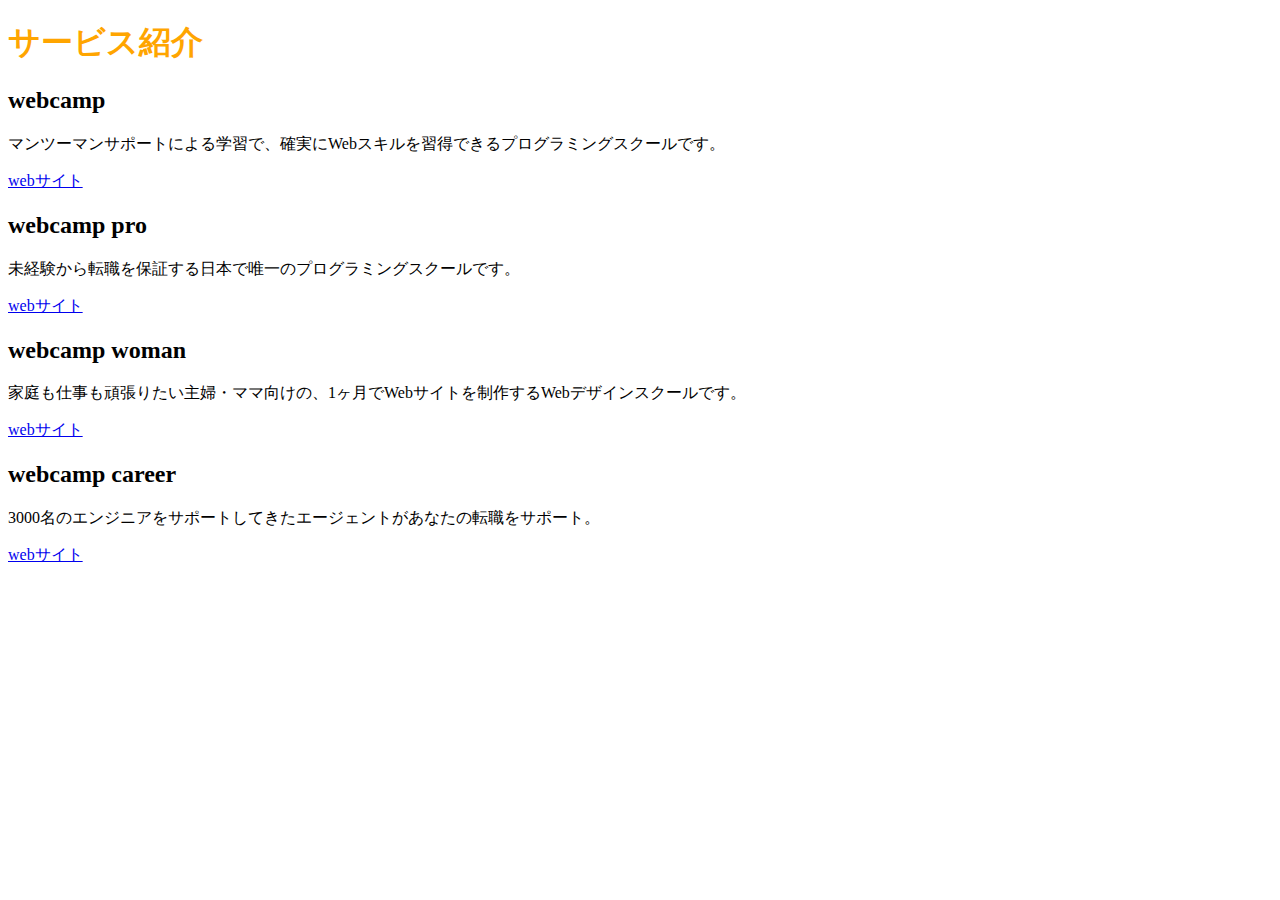
<file: [Finish] 1-2/chapter2_answer/index.html>
<!DOCTYPE html>
<html lang="ja">
  <head>
    <meta charset="UTF-8" />
    <title>2章演習</title>
    <link rel="stylesheet" href="style.css" />
  </head>
  <body>
    <h1>サービス紹介</h1>

    <h2>webcamp</h2>
    <p>マンツーマンサポートによる学習で、確実にWebスキルを習得できるプログラミングスクールです。</p>
    <a href="https://web-camp.io/">webサイト</a>

    <h2>webcamp pro</h2>
    <p>未経験から転職を保証する日本で唯一のプログラミングスクールです。</p>
    <a href="http://web-camp.io/pro/">webサイト</a>

    <h2>webcamp woman</h2>
    <p>家庭も仕事も頑張りたい主婦・ママ向けの、1ヶ月でWebサイトを制作するWebデザインスクールです。</p>
    <a href="http://web-camp.io/woman/">webサイト</a>

    <h2>webcamp career</h2>
    <p>3000名のエンジニアをサポートしてきたエージェントがあなたの転職をサポート。</p>
    <a href="http://web-camp.io/career/">webサイト</a>
  </body>
</html>
</file>
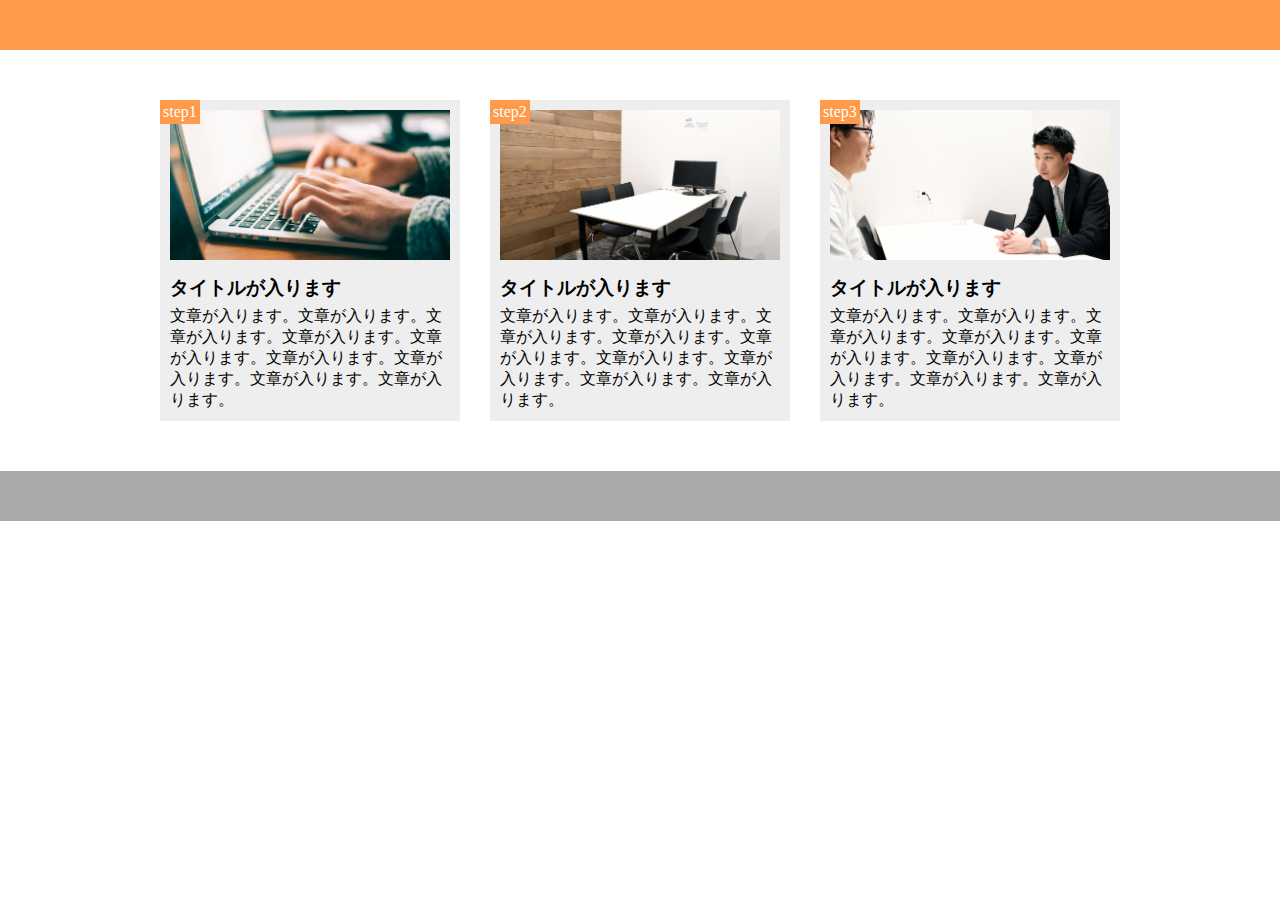
<file: [Finish] 1-10/Untitled-1.html>
<!DOCTYPE html>
<html lang="ja">

<head>
  <meta charset="UTF-8" />
  <meta name="viewport" content="width=device-width,initial-scale=1.0">
  <title>9章演習</title>
  <link rel="stylesheet" href="style.css" />
</head>

<body>
  <header></header>
  <main>
    <div class="step-box">
      <div class="step-img1"></div>
      <span class="step-num">step1</span>
      <h3 class="title">タイトルが入ります</h3>
      <p class="text">
        文章が入ります。文章が入ります。文章が入ります。文章が入ります。文章が入ります。文章が入ります。文章が入ります。文章が入ります。文章が入ります。
      </p>
    </div>

    <div class="step-box">
      <div class="step-img2"></div>
      <span class="step-num">step2</span>
      <h3 class="title">タイトルが入ります</h3>
      <p class="text">
        文章が入ります。文章が入ります。文章が入ります。文章が入ります。文章が入ります。文章が入ります。文章が入ります。文章が入ります。文章が入ります。
      </p>
    </div>

    <div class="step-box">
      <div class="step-img3"></div>
      <span class="step-num">step3</span>
      <h3 class="title">タイトルが入ります</h3>
      <p class="text">
        文章が入ります。文章が入ります。文章が入ります。文章が入ります。文章が入ります。文章が入ります。文章が入ります。文章が入ります。文章が入ります。
      </p>
    </div>
  </main>
  <footer></footer>
</body>

</html>
</file>
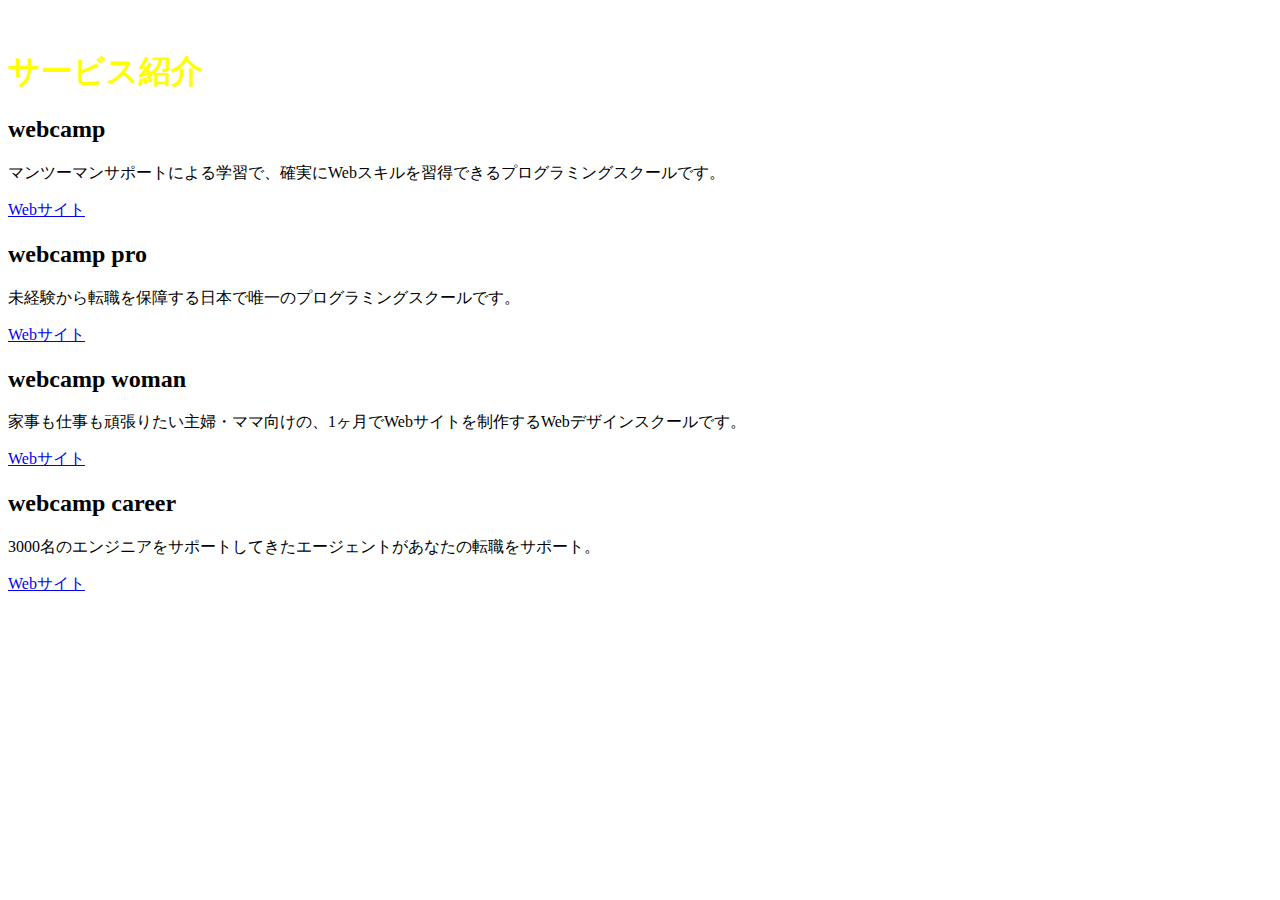
<file: [Finish] 1-2/演習2.html>
<!DOCTYPE HTML>
<html lang="ja">

<head>
  <meta charset="UTF-8" />
  <title>サービス紹介●</title>
  <link rel="stylesheet" href="style1.css" />
</head>

<body>
  　<h1 id="kiiro">サービス紹介</h1>
  <h2>webcamp</h2>
  <p>マンツーマンサポートによる学習で、確実にWebスキルを習得できるプログラミングスクールです。</p>
  <a href="https://web-camp.io/">Webサイト</a>
  <h2>webcamp pro</h2>
  <p>未経験から転職を保障する日本で唯一のプログラミングスクールです。</p>
  <a href="https://web-camp.io/">Webサイト</a>
  <h2>webcamp woman</h2>
  <p>家事も仕事も頑張りたい主婦・ママ向けの、1ヶ月でWebサイトを制作するWebデザインスクールです。</p>
  <a href="https://web-camp.io/">Webサイト</a>
  <h2>webcamp career</h2>
  <p>3000名のエンジニアをサポートしてきたエージェントがあなたの転職をサポート。</p>
  <a href="https://web-camp.io/">Webサイト</a>
</body>

</html>
</file>
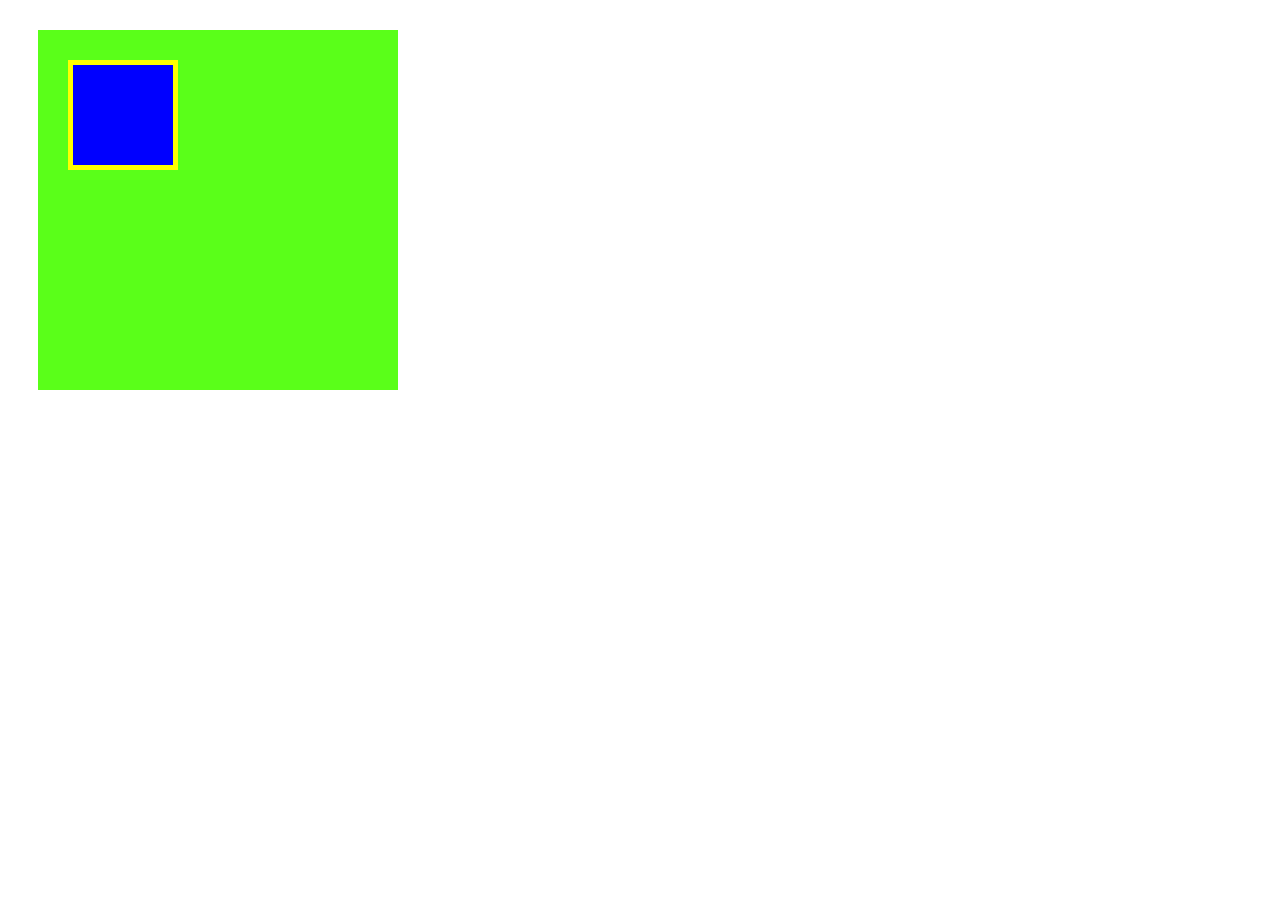
<file: [Finish] 1-3/box.html>
<!DOCTYPE html>
<html lang="ja">

<head>
  <meta charset="UTF-8" />
  <!-- CSSファイルの読み込み -->
  <link rel="stylesheet" href="box.css" />
  <title>BOX</title>
</head>

<body>
  <div class="box1">
    <div class="box2"></div>
  </div>
</body>

</html>
</file>
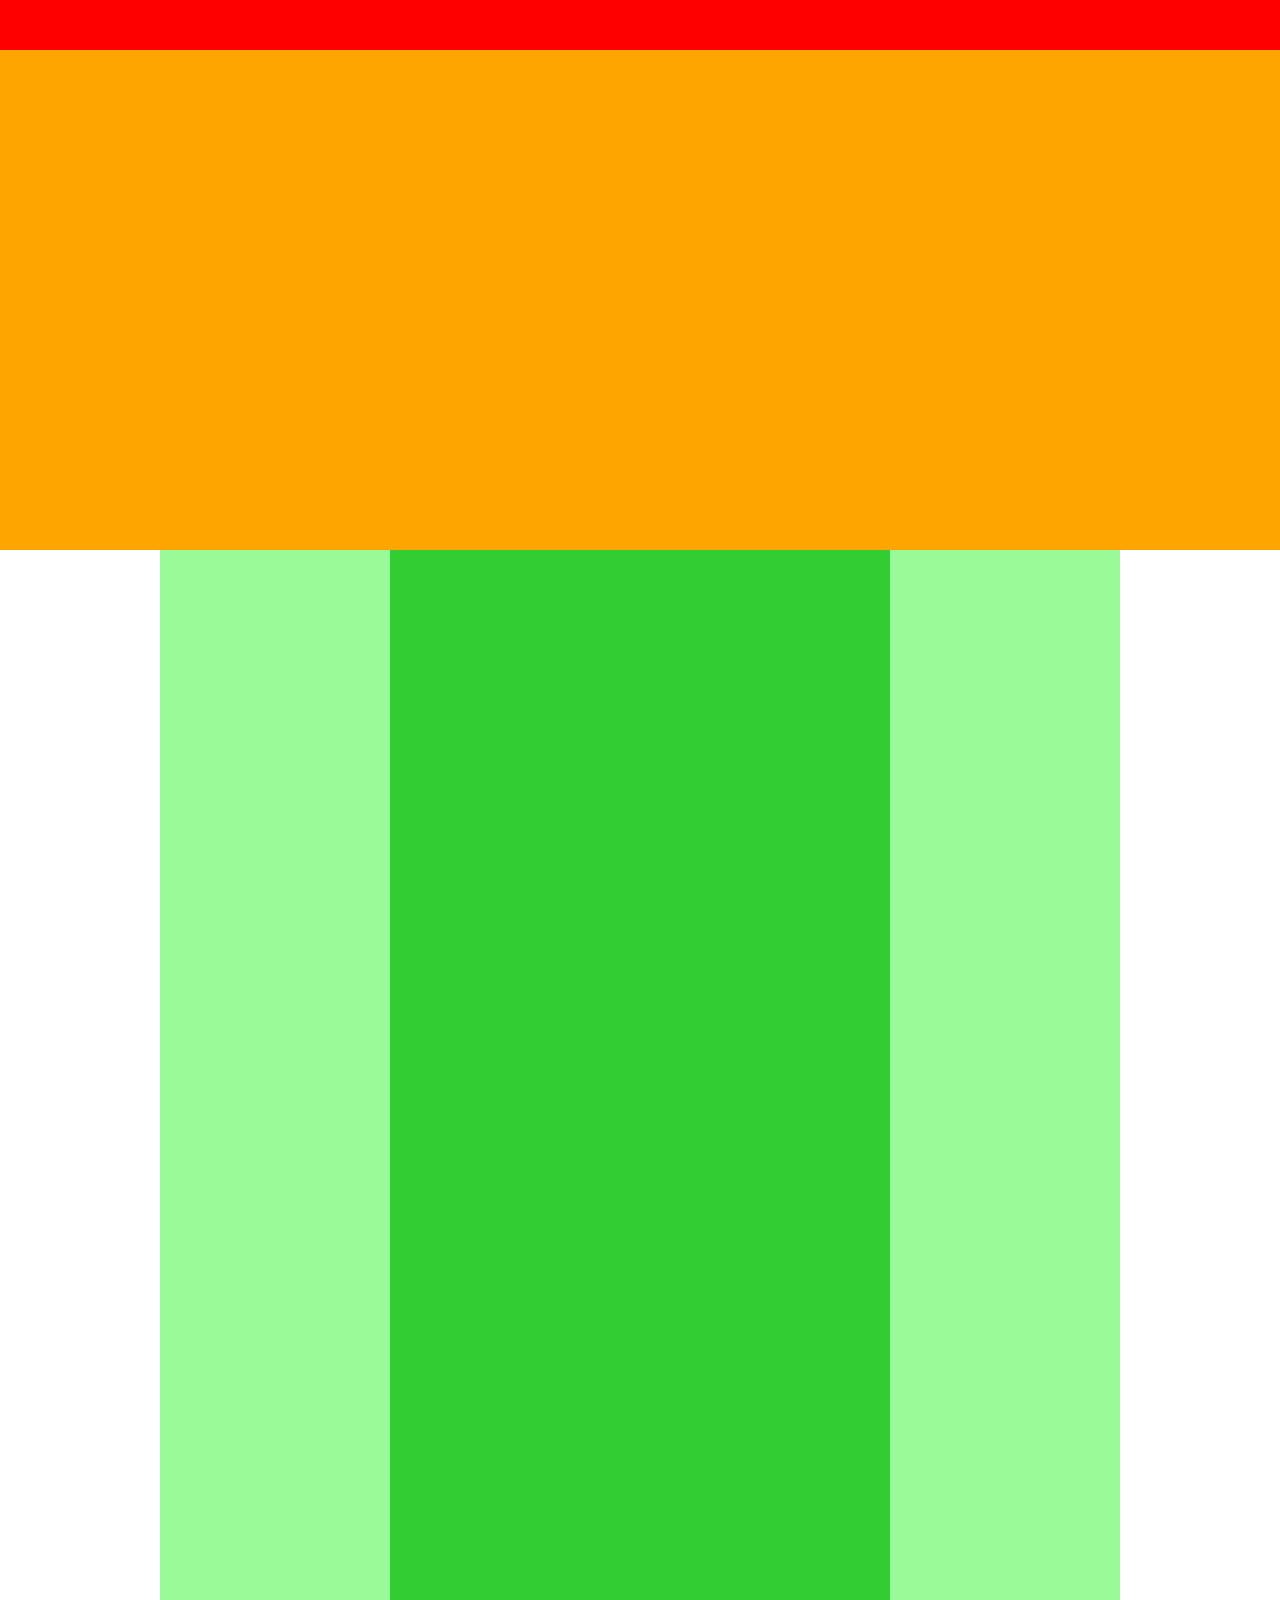
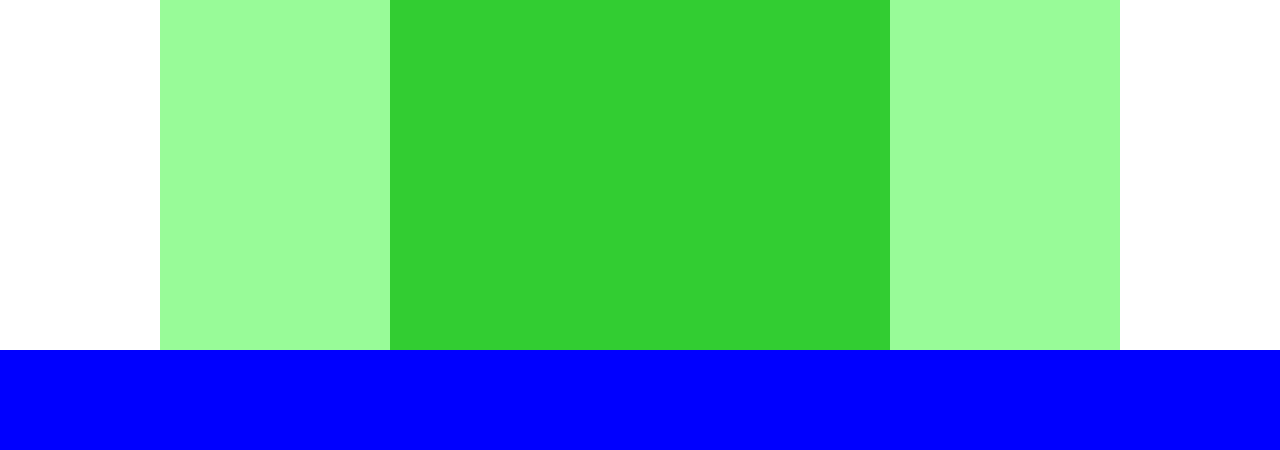
<file: [Finish] 1-4/chapter4_exercise.html>
<!DOCTYPE html>
<html lang="ja">

<head>
  <meta charset="UTF-8" />

  <link rel="stylesheet" href="style1.css" />
  <title>演習4</title>
</head>

<body>
  <div class="header"></div>
  <div class="main-visual"></div>
  <div class="main">
    <div class="main2">
      <div class="main1"></div>
    </div>
  </div>
  <div class="footer"></div>
</body>

</html>
</file>
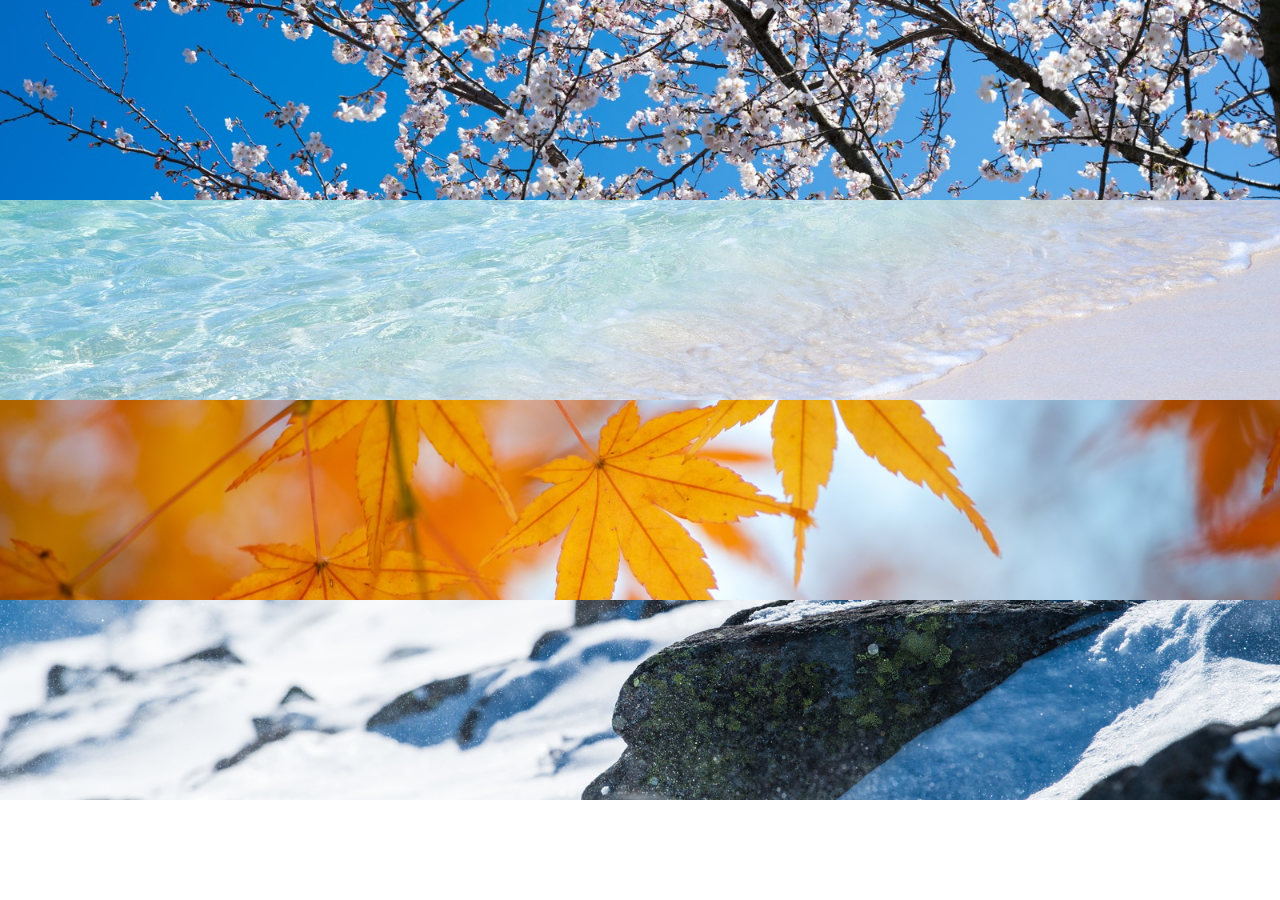
<file: [Finish] 1-6/Untitled-1.html>
<!DOCTYPE html>
<html lang="ja">
  <head>
    <meta charset="UTF-8" />
    <!-- CSSファイルの読み込み -->
    <link rel="stylesheet" href="style.css" />
    <title>演習</title>
  </head>

  <body>
    <div class="main1">
  
    </div>
    <div class="main2">
  
    </div>
    <div class="main3">
  
    </div>
    <div class="main4">
  
    </div>

  </body>
</html>
</file>
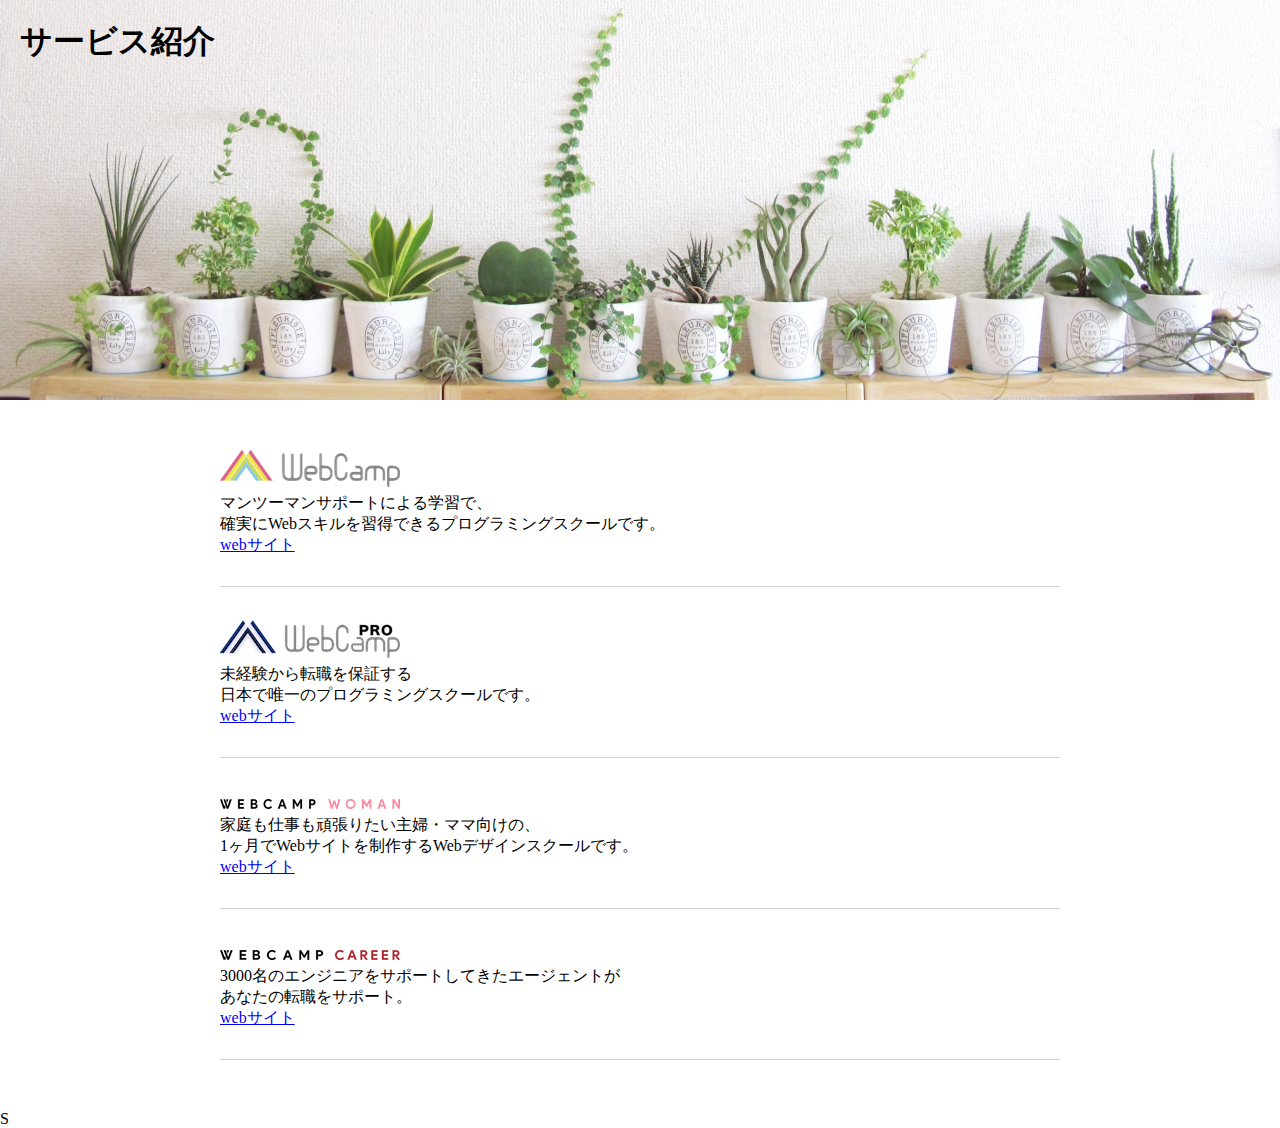
<file: [Finish] 1-7/Untitled-1.html>
<!DOCTYPE html>
<html lang="ja">

<head>
  <meta charset="UTF-8" />
  <title>7章演習</title>
  <link rel="stylesheet" href="style.css" />
</head>

<body>
  <section class="main-visual">
    <h1 class="headline">サービス紹介</h1>
  </section>
  <main>
    <section class="service1">
      <h2><img src="img/wc-logo.png" alt="ロゴ" /></h2>
      <p>
        マンツーマンサポートによる学習で、<br />確実にWebスキルを習得できるプログラミングスクールです。
      </p>
      <a href="https://web-camp.io/">webサイト</a>
    </section>

    <section class="service2">
      <h2><img src="img/wcp-logo.png" alt="ロゴ" /></h2>
      <p>
        未経験から転職を保証する<br />日本で唯一のプログラミングスクールです。
      </p>
      <a href="http://web-camp.io/pro/">webサイト</a>
    </section>

    <section class="service3">
      <h2><img src="img/wcw-logo.png" alt="ロゴ" /></h2>
      <p>
        家庭も仕事も頑張りたい主婦・ママ向けの、<br />1ヶ月でWebサイトを制作するWebデザインスクールです。
      </p>
      <a href="http://web-camp.io/woman/">webサイト</a>
    </section>

    <section class="service4">
      <h2><img src="img/wcc-logo.png" alt="ロゴ" /></h2>
      <p>
        3000名のエンジニアをサポートしてきたエージェントが<br />あなたの転職をサポート。
      </p>
      <a href="http://web-camp.io/career/">webサイト</a>
    </section>
  </main>
</body>

</html>
S
</file>
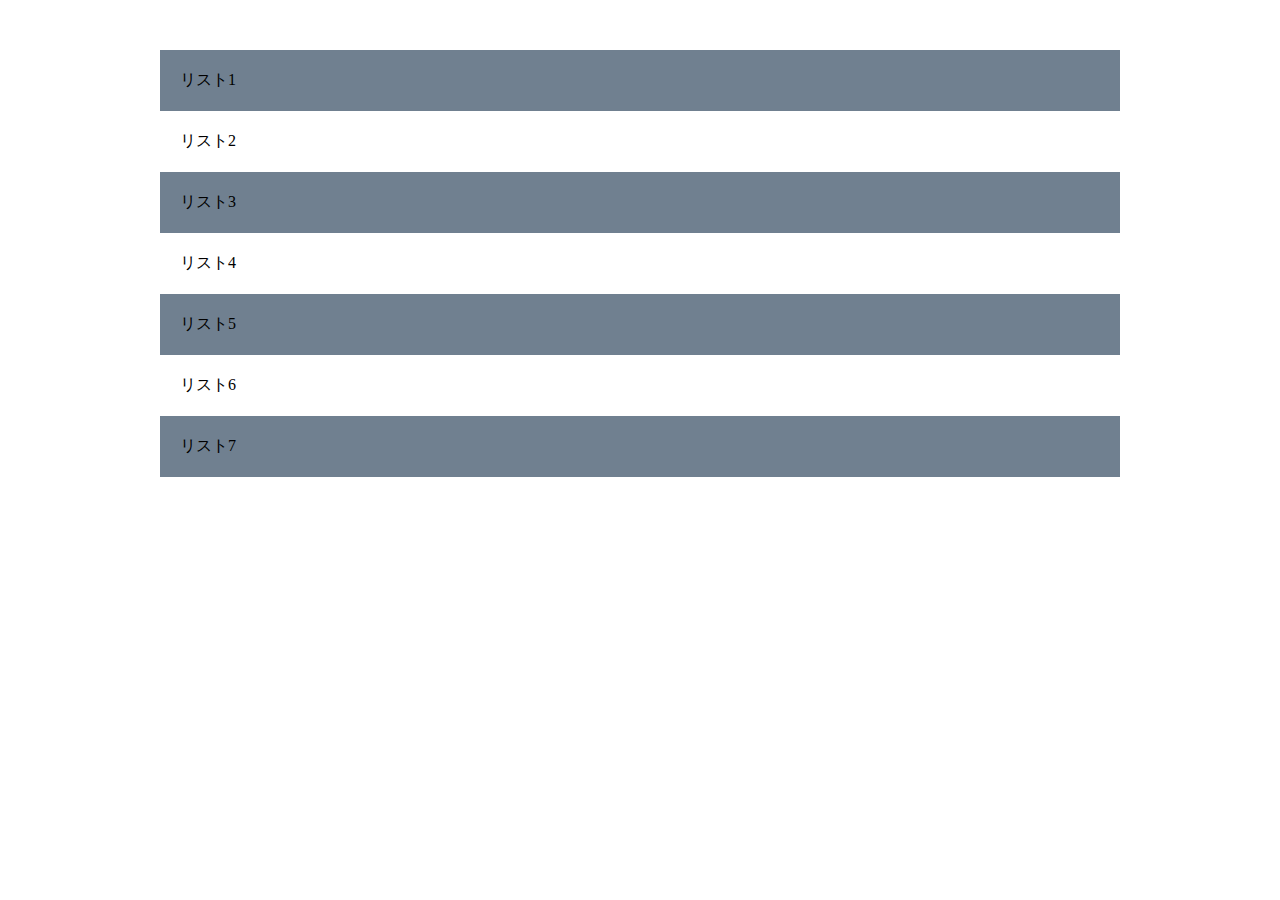
<file: [Finish] 1-8/Untitled-1.html>
<!DOCTYPE html>
<html lang="ja">

<head>
  <meta charset="UTF-8" />
  <!-- CSSファイルの読み込み -->
  <link rel="stylesheet" href="style.css" />
  <title>演習8</title>
</head>

<body>

  <header></header>


  <main>
    <div class="a">リスト1</div>
    <div class="b">リスト2</div>
    <div class="c">リスト3</div>
    <div class="d">リスト4</div>
    <div class="e">リスト5</div>
    <div class="f">リスト6</div>
    <div class="g">リスト7</div>

  </main>

  <footer>
  </footer>
</body>

</html>
</file>
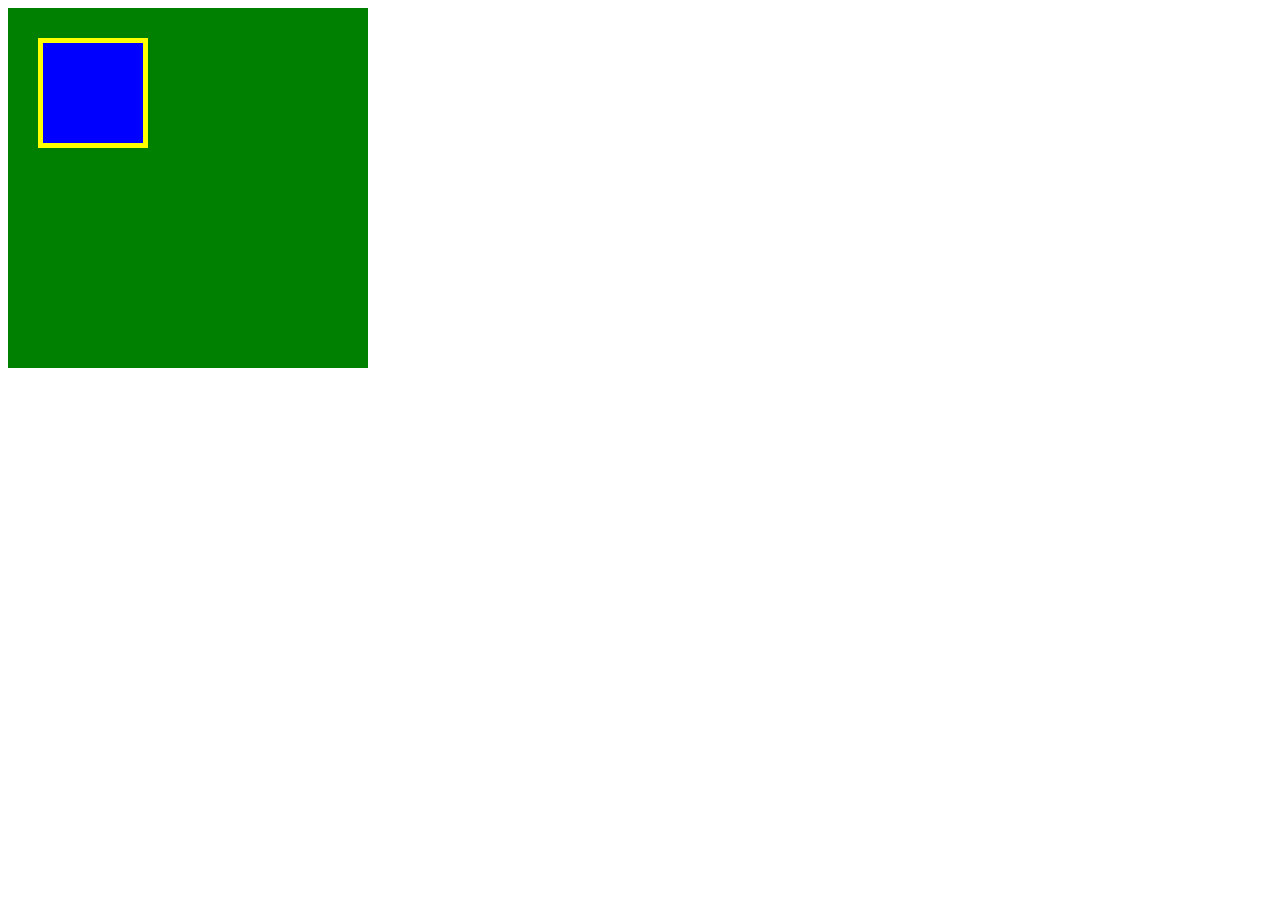
<file: [Finish] 1-3/chapter3_answer/box.html>
<!DOCTYPE html>
<html lang="ja">
  <head>
    <meta charset="UTF-8" />
    <!-- CSSファイルの読み込み -->
    <link rel="stylesheet" href="box.css" />
    <title>BOX</title>
  </head>
  <body>
    <div class="box1">
      <div class="box2"></div>
    </div>
  </body>
</html>
</file>
<file: [Finish] 1-2/chapter2_answer/style.css>
h1 {
  color: orange;
}
</file>
<file: [Finish] 1-10/style.css>
* {
  box-sizing: border-box;
  margin: 0;
  padding: 0;
}

header {
  height: 50px;
  background-color: #ff9a4b;
}

main {
  width: 960px;
  margin: 50px auto;
  display: flex;
}

.step-box {
  width: 300px;
  margin-right: 30px;
  padding: 10px;
  position: relative;
  background-color: #eee;
}

.step-box:last-child {
  margin-right: 0;
}

.step-img1 {
  height: 150px;
  background-image: url(img/flow01.png);
  background-position: bottom;
  background-size: cover;
}

.step-img2 {
  height: 150px;
  background-image: url(img/flow02.png);
  background-position: bottom;
  background-size: cover;
}

.step-img3 {
  height: 150px;
  background-image: url(img/flow03.png);
  background-position: bottom;
  background-size: cover;
}

.step-num {
  padding: 3px;
  position: absolute;
  top: 0;
  left: 0;
  background-color: #ff9a4b;
  color: #fff;
}

.title {
  margin: 15px 0 5px;
}

footer {
  height: 50px;
  background-color: #aaa;
}
@media screen and (max-width: 768px) {
  header{
    width: 100%;
  }
  main{
    width: 100%;
    display:block;
    
  }
  .step-box{
    width:90%;
    margin-right:5%;
    margin-left:5%;
    
  }
  .step-box:nth-child(2){
    margin:20px auto;
  }
  footer{
    width:100%;
  }
}
</file>
<file: [Finish] 1-2/style1.css>
#kiiro {
  color: yellow;
}
</file>
<file: [Finish] 1-3/box.css>
.box1 {
  width: 300px;
  height: 300px;
  background-color: #5aff19;
  margin: 30px;
  padding: 30px;
}

.box2 {
  width: 100px;
  height: 100px;
  background-color: blue;
  border: 5px solid yellow;
}
</file>
<file: [Finish] 1-4/style1.css>
* {
  margin: 0;
  padding: 0;
  box-sizing: border-box;
}
.header {
  width: 100%;
  height: 50px;
  background-color: red;
}
.main-visual{
  width: 100%;
  height: 500px;
  background-color: orange;
}
.main {
  width: 960px; /* 横幅いっぱい */
  display: flex; /* Flexboxの利用 */
  justify-content: center; /* 子要素の横並び・中央寄せ */
  margin: 0 auto;
}

.main1 {
  width: 500px; /* 横幅600px */
  height: 1400px; /* 高さ600px */
  background-color: limegreen; /* 背景色limegreen */
  margin-right: 230px;
  margin-left: 230px;
}

.main2 {
  width: 960px; /* 横幅240px */
  height: 1400px; /* 高さ600px */
  background-color: palegreen; /* 背景色palegreen */
}
.footer {
  width: 100%; /* 横幅いっぱい */
  height: 100px; /* 高さ120px */
  background-color: blue; /* 背景色blue */
}

}
</file>
<file: [Finish] 1-6/style.css>
* {
  margin: 0;
  padding: 0;
  box-sizing: border-box;
  color: #6c6b6b;
}
.main1 {
  width: 100%; /* 横幅いっぱい */
  height: 200px; /* 高さ300px */
  background-image: url(img/box1.jpg);
  background-size: cover; /* 縦横比を維持したまま背景領域を埋め尽くす */
  background-position: center; /* 背景画像を中央に配置 */
}
.main2 {
  width: 100%; /* 横幅いっぱい */
  height: 200px; /* 高さ300px */
  background-image: url(img/box2.jpg);
  background-size: cover; /* 縦横比を維持したまま背景領域を埋め尽くす */
  background-position: center; /* 背景画像を中央に配置 */
}
.main3 {
  width: 100%; /* 横幅いっぱい */
  height: 200px; /* 高さ300px */
  background-image: url(img/box3.jpg);
  background-size: cover; /* 縦横比を維持したまま背景領域を埋め尽くす */
  background-position: center; /* 背景画像を中央に配置 */
}
.main4 {
  width: 100%; /* 横幅いっぱい */
  height: 200px; /* 高さ300px */
  background-image: url(img/box4.jpg);
  background-size: cover; /* 縦横比を維持したまま背景領域を埋め尽くす */
  background-position: center; /* 背景画像を中央に配置 */
}
</file>
<file: [Finish] 1-7/style.css>
* {
  margin: 0;
  padding: 0;
  box-sizing: border-box;
}

.main-visual {
  height: 400px;
  width: 100%;
  background-image: url(img/mv.jpg);
  background-size: cover;
  background-position: bottom;
}

.headline {
  padding: 20px;
}

main {
  width: 840px;
  margin: 50px auto;
}

.service1 {
  margin-bottom: 30px;
  border-bottom: 1px solid #d1d1d1;
  padding-bottom: 30px;
}

.service2 {
  margin-bottom: 30px;
  border-bottom: 1px solid #d1d1d1;
  padding-bottom: 30px;
}

.service3 {
  margin-bottom: 30px;
  border-bottom: 1px solid #d1d1d1;
  padding-bottom: 30px;
}

.service4 {
  border-bottom: 1px solid #d1d1d1;
  padding-bottom: 30px;
}
</file>
<file: [Finish] 1-8/style.css>
/* ブラウザがそれぞれ持っているCSSをリセットするための記述 */
* {
  margin: 0;
  padding: 0;
  box-sizing: border-box;
}
main{
  width:960px;
  margin:50px auto;



}
.a{
  padding:20px;
  width:960px;
  background-color:slategrey
  
}
.b{
  padding:20px;
  width:960px;
}
.c{
  padding:20px;
  width:960px;
  background-color:slategrey
}
.d{
  padding:20px;
  width:960px;
}
.e{
  padding:20px;
  width:960px;
  background-color:slategrey
}
.f{
  padding:20px;
  width:960px;
}
.g{
  padding:20px;
  width:960px;
  background-color:slategrey
}
</file>
<file: [Finish] 1-3/chapter3_answer/box.css>
.box1 {
  width: 300px;
  height: 300px;
  background-color: #008000;
  padding: 30px;
}
.box2 {
  width: 100px;
  height: 100px;
  background-color: blue;
  /* 指定方法（box2の周囲すべてに枠線を設定する場合） */
  border: 5px solid yellow;
}
</file>
